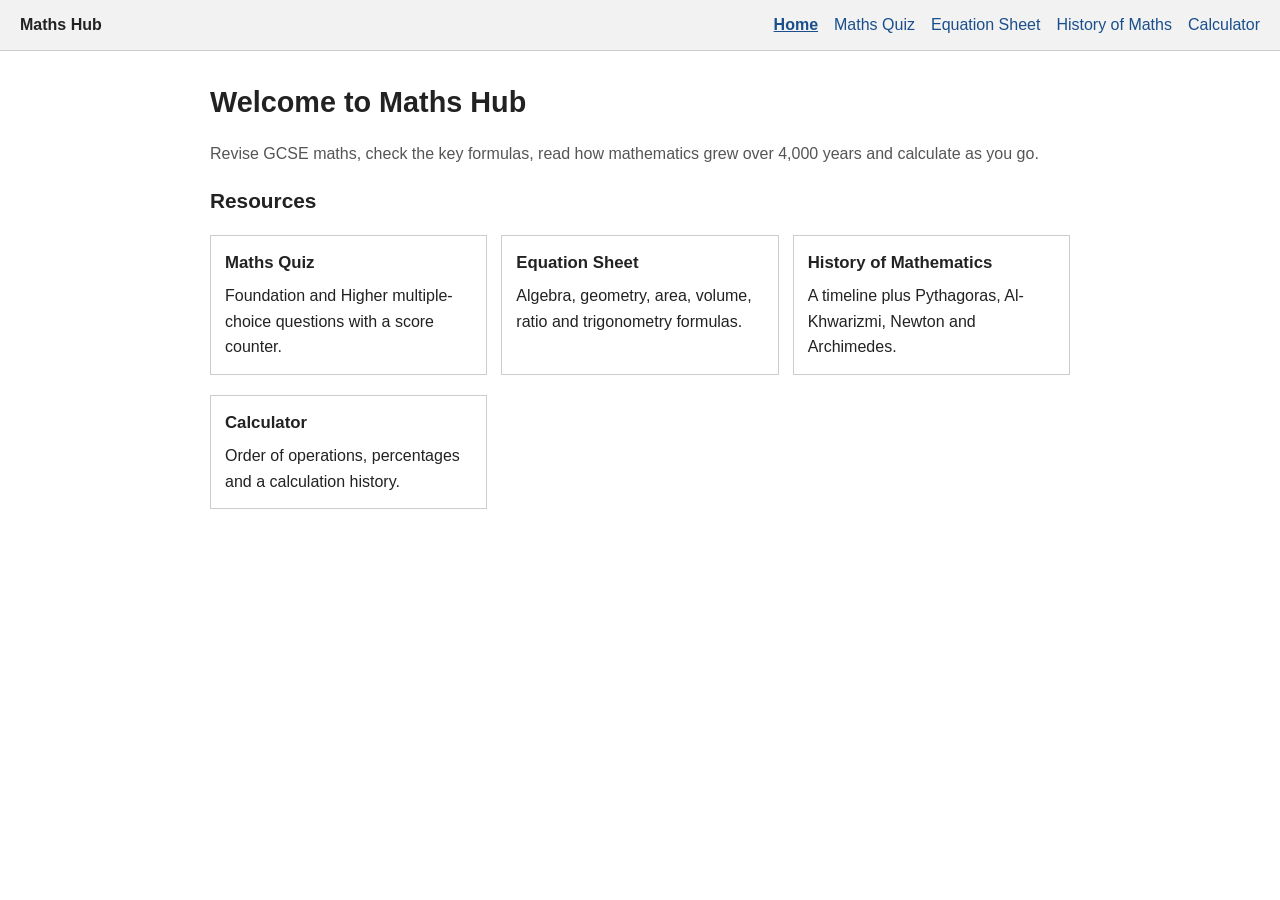
<file: index.html>
<!DOCTYPE html><html lang="en"><head><meta charset="utf-8"><meta name="viewport" content="width=device-width,initial-scale=1"><title>Home – Maths Hub</title><link rel="icon" href="data:image/svg+xml,<svg xmlns='http://www.w3.org/2000/svg' viewBox='0 0 32 32'><text y='26' font-size='26'>π</text></svg>"><link rel="stylesheet" href="css/style.css"></head><body><nav class="nav"><b>Maths Hub</b><a href="index.html" class=on>Home</a><a href="quiz.html">Maths Quiz</a><a href="equations.html">Equation Sheet</a><a href="history.html">History of Maths</a><a href="calculator.html">Calculator</a></nav><main class="wrap"><h1>Welcome to Maths Hub</h1><p class="lead">Revise GCSE maths, check the key formulas, read how mathematics grew over 4,000 years and calculate as you go.</p><h2>Resources</h2><div class="cards"><a class="box" href="quiz.html"><h3>Maths Quiz</h3><p>Foundation and Higher multiple-choice questions with a score counter.</p></a><a class="box" href="equations.html"><h3>Equation Sheet</h3><p>Algebra, geometry, area, volume, ratio and trigonometry formulas.</p></a><a class="box" href="history.html"><h3>History of Mathematics</h3><p>A timeline plus Pythagoras, Al-Khwarizmi, Newton and Archimedes.</p></a><a class="box" href="calculator.html"><h3>Calculator</h3><p>Order of operations, percentages and a calculation history.</p></a></div></main></body></html>
</file>
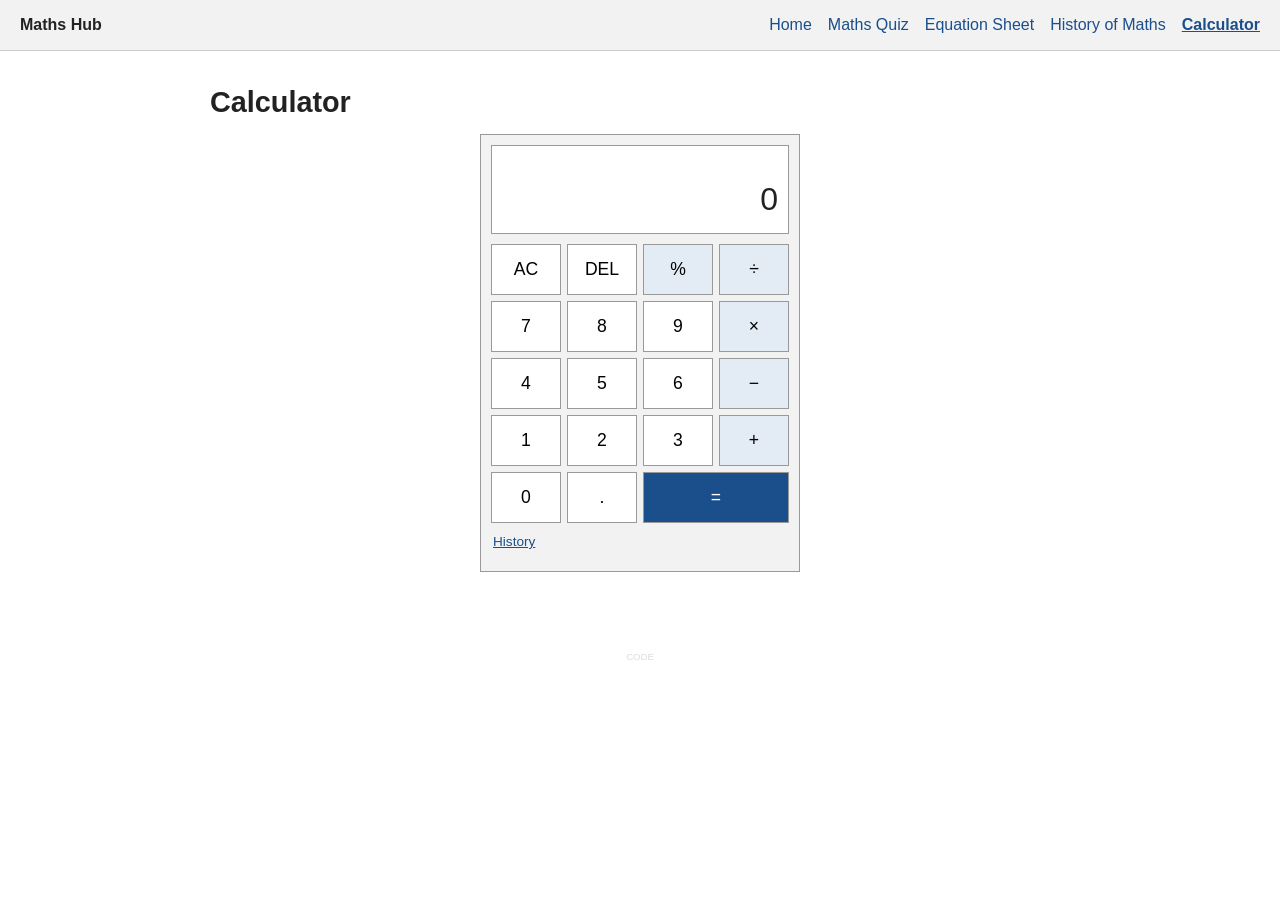
<file: calculator.html>
<!DOCTYPE html><html lang="en"><head><meta charset="utf-8"><meta name="viewport" content="width=device-width,initial-scale=1"><title>Calculator – Maths Hub</title><link rel="icon" href="data:image/svg+xml,<svg xmlns='http://www.w3.org/2000/svg' viewBox='0 0 32 32'><text y='26' font-size='26'>π</text></svg>"><link rel="stylesheet" href="css/style.css"></head><body><nav class="nav"><b>Maths Hub</b><a href="index.html">Home</a><a href="quiz.html">Maths Quiz</a><a href="equations.html">Equation Sheet</a><a href="history.html">History of Maths</a><a href="calculator.html" class=on>Calculator</a></nav><main class="wrap"><h1>Calculator</h1><div class="calc"><div class="panel"><div class="screen"><div id="expr"></div><div id="out">0</div></div><div class="keys" id="keys"></div><div class="hbar"><button id="histBtn" class="link">History</button></div><div id="hist" class="hist" hidden><ul id="histList"></ul><button id="histClear" class="link">Clear history</button></div></div></div></main><footer><button id="codeBtn" class="codebtn" aria-label="CODE">CODE</button></footer><script src="js/calculator.js"></script><script src="js/launcher.js"></script></body></html>
</file>
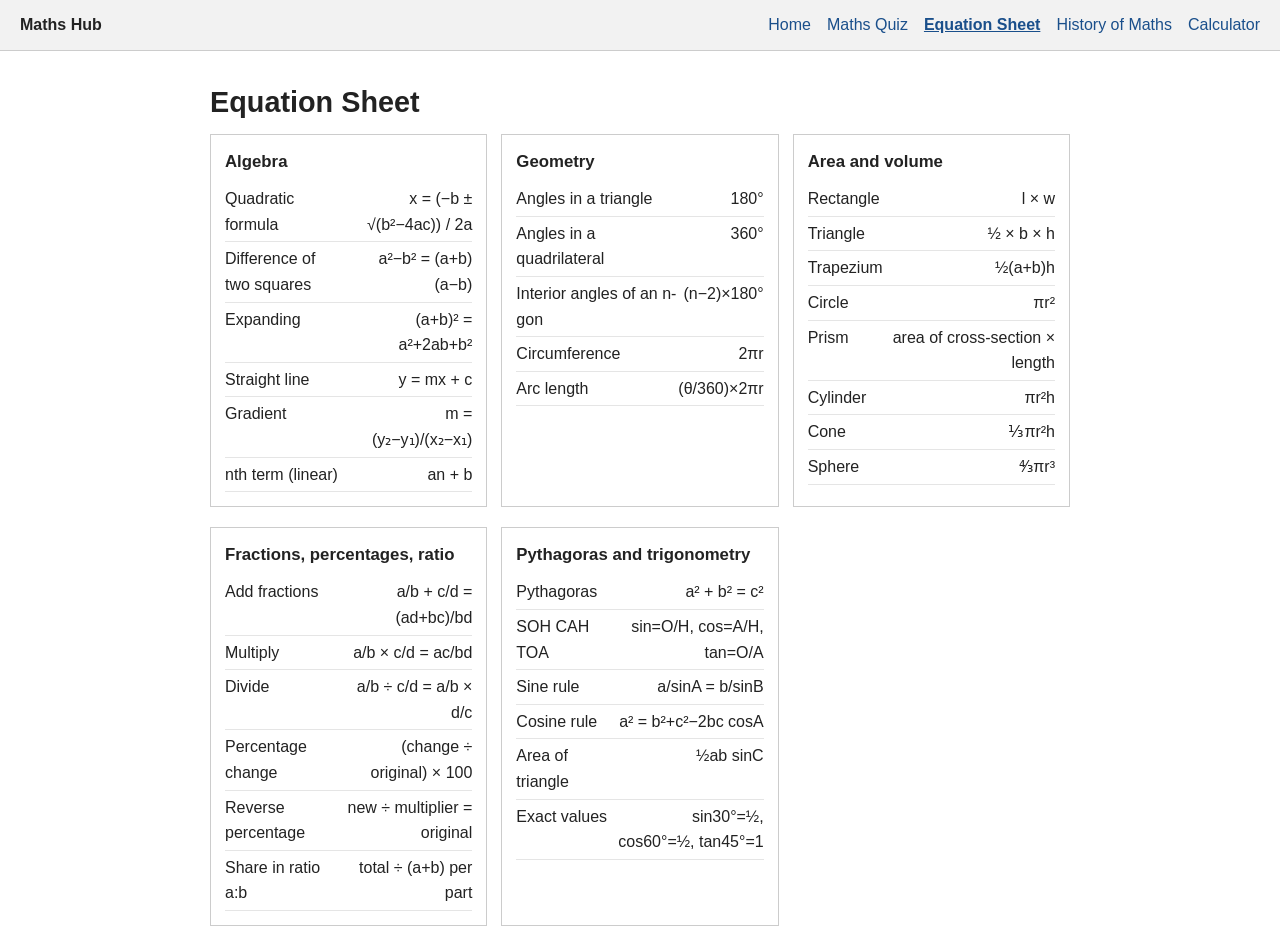
<file: equations.html>
<!DOCTYPE html><html lang="en"><head><meta charset="utf-8"><meta name="viewport" content="width=device-width,initial-scale=1"><title>Equation Sheet – Maths Hub</title><link rel="icon" href="data:image/svg+xml,<svg xmlns='http://www.w3.org/2000/svg' viewBox='0 0 32 32'><text y='26' font-size='26'>π</text></svg>"><link rel="stylesheet" href="css/style.css"></head><body><nav class="nav"><b>Maths Hub</b><a href="index.html">Home</a><a href="quiz.html">Maths Quiz</a><a href="equations.html" class=on>Equation Sheet</a><a href="history.html">History of Maths</a><a href="calculator.html">Calculator</a></nav><main class="wrap"><h1>Equation Sheet</h1><div class="cards"><div class="box"><h3>Algebra</h3><table><tr><td>Quadratic formula</td><td>x = (−b ± √(b²−4ac)) / 2a</td></tr><tr><td>Difference of two squares</td><td>a²−b² = (a+b)(a−b)</td></tr><tr><td>Expanding</td><td>(a+b)² = a²+2ab+b²</td></tr><tr><td>Straight line</td><td>y = mx + c</td></tr><tr><td>Gradient</td><td>m = (y₂−y₁)/(x₂−x₁)</td></tr><tr><td>nth term (linear)</td><td>an + b</td></tr></table></div><div class="box"><h3>Geometry</h3><table><tr><td>Angles in a triangle</td><td>180°</td></tr><tr><td>Angles in a quadrilateral</td><td>360°</td></tr><tr><td>Interior angles of an n-gon</td><td>(n−2)×180°</td></tr><tr><td>Circumference</td><td>2πr</td></tr><tr><td>Arc length</td><td>(θ/360)×2πr</td></tr></table></div><div class="box"><h3>Area and volume</h3><table><tr><td>Rectangle</td><td>l × w</td></tr><tr><td>Triangle</td><td>½ × b × h</td></tr><tr><td>Trapezium</td><td>½(a+b)h</td></tr><tr><td>Circle</td><td>πr²</td></tr><tr><td>Prism</td><td>area of cross-section × length</td></tr><tr><td>Cylinder</td><td>πr²h</td></tr><tr><td>Cone</td><td>⅓πr²h</td></tr><tr><td>Sphere</td><td>⁴⁄₃πr³</td></tr></table></div><div class="box"><h3>Fractions, percentages, ratio</h3><table><tr><td>Add fractions</td><td>a/b + c/d = (ad+bc)/bd</td></tr><tr><td>Multiply</td><td>a/b × c/d = ac/bd</td></tr><tr><td>Divide</td><td>a/b ÷ c/d = a/b × d/c</td></tr><tr><td>Percentage change</td><td>(change ÷ original) × 100</td></tr><tr><td>Reverse percentage</td><td>new ÷ multiplier = original</td></tr><tr><td>Share in ratio a:b</td><td>total ÷ (a+b) per part</td></tr></table></div><div class="box"><h3>Pythagoras and trigonometry</h3><table><tr><td>Pythagoras</td><td>a² + b² = c²</td></tr><tr><td>SOH CAH TOA</td><td>sin=O/H, cos=A/H, tan=O/A</td></tr><tr><td>Sine rule</td><td>a/sinA = b/sinB</td></tr><tr><td>Cosine rule</td><td>a² = b²+c²−2bc cosA</td></tr><tr><td>Area of triangle</td><td>½ab sinC</td></tr><tr><td>Exact values</td><td>sin30°=½, cos60°=½, tan45°=1</td></tr></table></div></div></main></body></html>
</file>
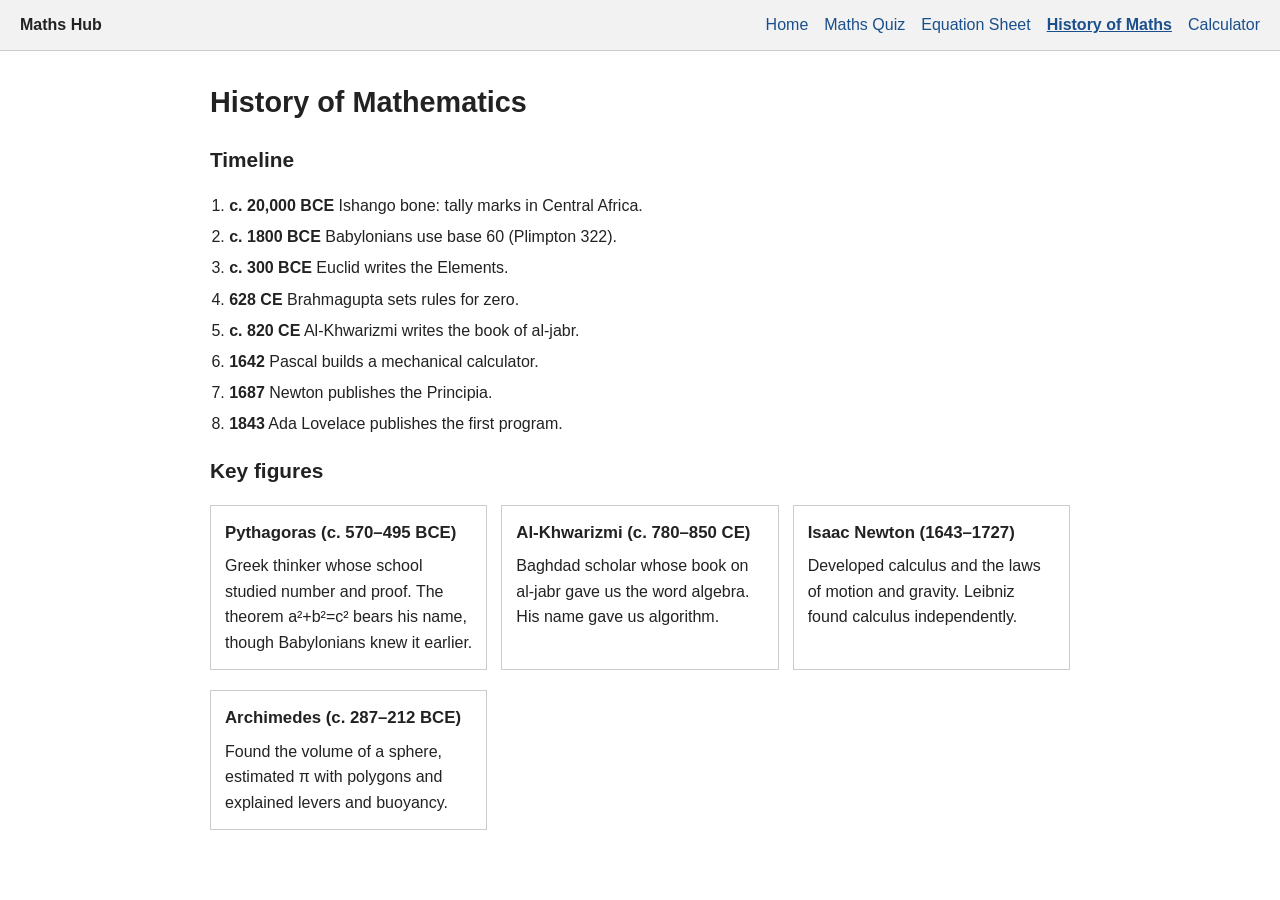
<file: history.html>
<!DOCTYPE html><html lang="en"><head><meta charset="utf-8"><meta name="viewport" content="width=device-width,initial-scale=1"><title>History of Mathematics – Maths Hub</title><link rel="icon" href="data:image/svg+xml,<svg xmlns='http://www.w3.org/2000/svg' viewBox='0 0 32 32'><text y='26' font-size='26'>π</text></svg>"><link rel="stylesheet" href="css/style.css"></head><body><nav class="nav"><b>Maths Hub</b><a href="index.html">Home</a><a href="quiz.html">Maths Quiz</a><a href="equations.html">Equation Sheet</a><a href="history.html" class=on>History of Maths</a><a href="calculator.html">Calculator</a></nav><main class="wrap"><h1>History of Mathematics</h1><h2>Timeline</h2><ol class="tl"><li><b>c. 20,000 BCE</b> Ishango bone: tally marks in Central Africa.</li><li><b>c. 1800 BCE</b> Babylonians use base 60 (Plimpton 322).</li><li><b>c. 300 BCE</b> Euclid writes the Elements.</li><li><b>628 CE</b> Brahmagupta sets rules for zero.</li><li><b>c. 820 CE</b> Al-Khwarizmi writes the book of al-jabr.</li><li><b>1642</b> Pascal builds a mechanical calculator.</li><li><b>1687</b> Newton publishes the Principia.</li><li><b>1843</b> Ada Lovelace publishes the first program.</li></ol><h2>Key figures</h2><div class="cards"><div class="box"><h3>Pythagoras (c. 570–495 BCE)</h3><p>Greek thinker whose school studied number and proof. The theorem a²+b²=c² bears his name, though Babylonians knew it earlier.</p></div><div class="box"><h3>Al-Khwarizmi (c. 780–850 CE)</h3><p>Baghdad scholar whose book on al-jabr gave us the word algebra. His name gave us algorithm.</p></div><div class="box"><h3>Isaac Newton (1643–1727)</h3><p>Developed calculus and the laws of motion and gravity. Leibniz found calculus independently.</p></div><div class="box"><h3>Archimedes (c. 287–212 BCE)</h3><p>Found the volume of a sphere, estimated π with polygons and explained levers and buoyancy.</p></div></div></main></body></html>
</file>
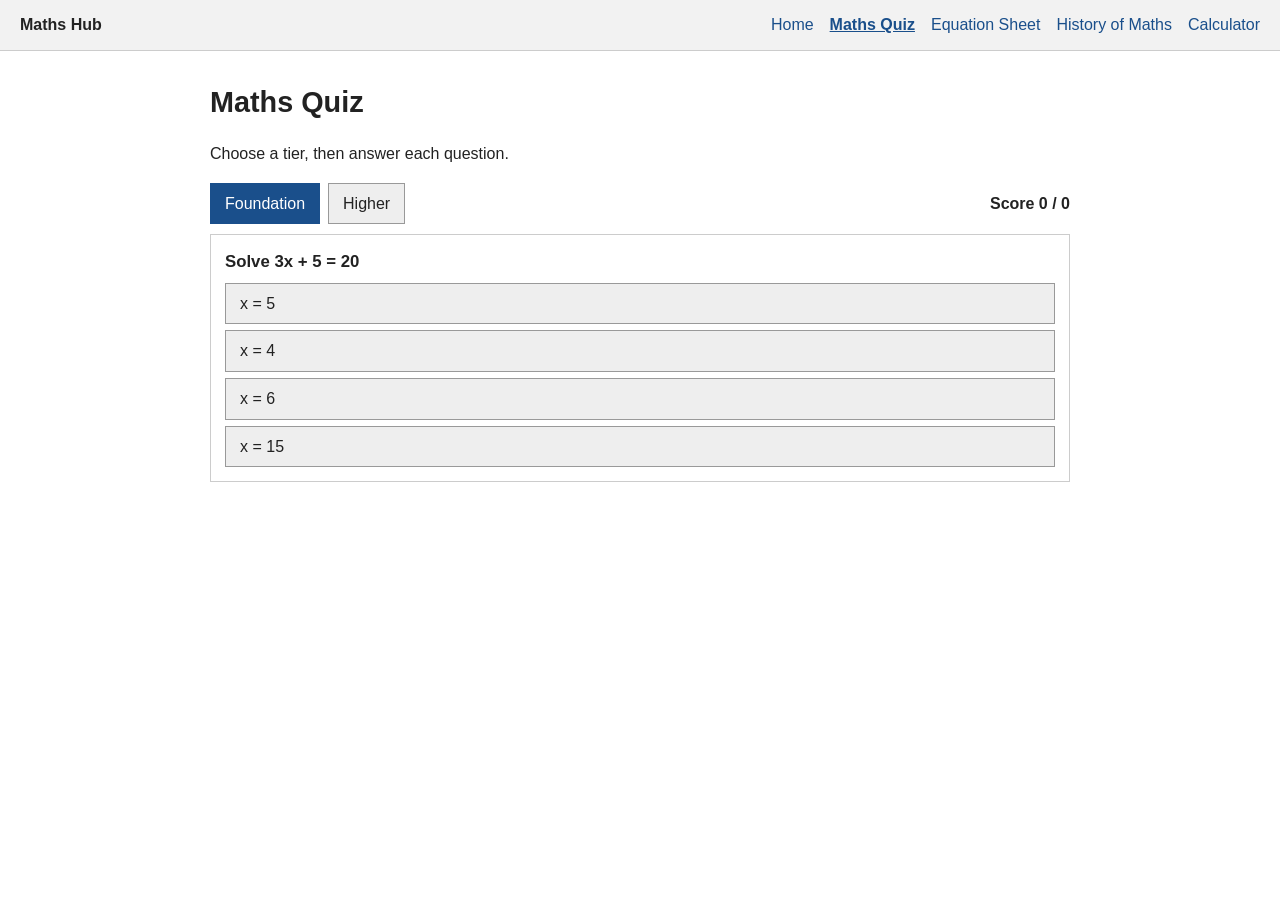
<file: quiz.html>
<!DOCTYPE html><html lang="en"><head><meta charset="utf-8"><meta name="viewport" content="width=device-width,initial-scale=1"><title>Maths Quiz – Maths Hub</title><link rel="icon" href="data:image/svg+xml,<svg xmlns='http://www.w3.org/2000/svg' viewBox='0 0 32 32'><text y='26' font-size='26'>π</text></svg>"><link rel="stylesheet" href="css/style.css"></head><body><nav class="nav"><b>Maths Hub</b><a href="index.html">Home</a><a href="quiz.html" class=on>Maths Quiz</a><a href="equations.html">Equation Sheet</a><a href="history.html">History of Maths</a><a href="calculator.html">Calculator</a></nav><main class="wrap"><h1>Maths Quiz</h1><p>Choose a tier, then answer each question.</p><div class="row"><button class="tab on" data-t="f">Foundation</button><button class="tab" data-t="h">Higher</button><span class="score" id="score">Score 0 / 0</span></div><div id="q" class="box"></div><p id="fb" aria-live="polite"></p><button id="next" class="btn" hidden>Next question</button></main><script src="js/quiz.js"></script></body></html>
</file>
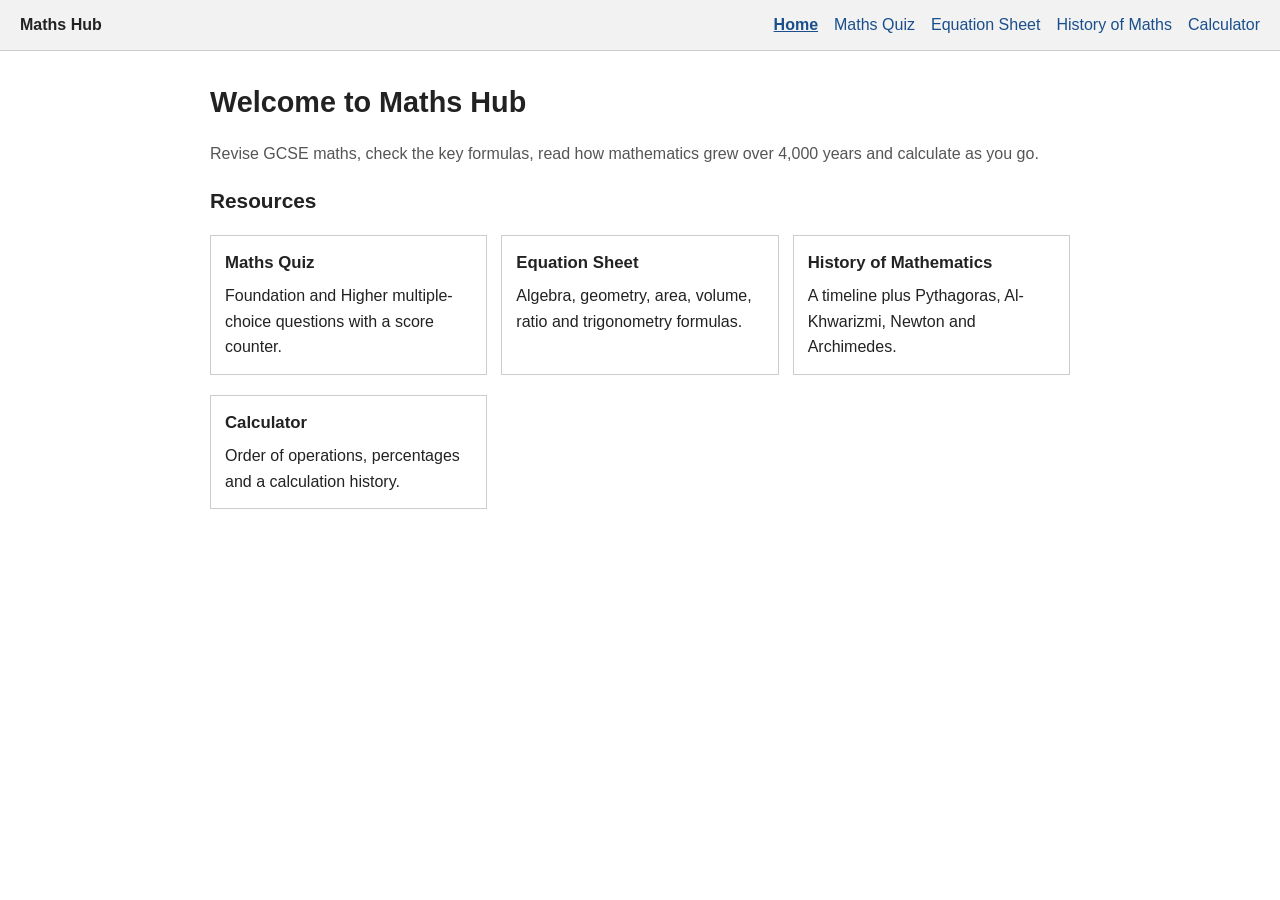
<file: work.html>
<!DOCTYPE html><html lang="en"><head><meta charset="utf-8"><script>try{if(sessionStorage.getItem("ok")!=="1")location.replace("index.html")}catch(e){location.replace("index.html")}</script><meta name="viewport" content="width=device-width,initial-scale=1"><title>Appendix – Maths Hub</title><link rel="icon" href="data:image/svg+xml,<svg xmlns='http://www.w3.org/2000/svg' viewBox='0 0 32 32'><text y='26' font-size='26'>π</text></svg>"><link rel="stylesheet" href="css/games.css"></head><body class="enter">
<header><a href="calculator.html" class="back">← Back to calculator</a><h1>Minecraft 1.8.8</h1></header>
<main class="cards" id="cards"><article class="card"><div class="thumb"></div><h2>Eaglercraft 1.8.8</h2><p class="ver">Version 1.8.8 (EaglercraftX)</p><button class="play" id="play">Play</button></article></main>
<section id="player" hidden><div class="bar"><button id="pfull">Fullscreen</button><button id="pclose">Close</button></div><iframe id="frame" allow="fullscreen; autoplay; clipboard-write" allowfullscreen></iframe></section>
<script>const $=i=>document.getElementById(i),GAME="games/1.8.8/index.html";
$('play').onclick=()=>{$('frame').src=GAME;$('player').hidden=false;$('cards').hidden=true};
$('pfull').onclick=()=>$('frame').requestFullscreen&&$('frame').requestFullscreen();
$('pclose').onclick=()=>{$('frame').src='about:blank';$('player').hidden=true;$('cards').hidden=false};</script></body></html>
</file>
<file: css/style.css>
*{box-sizing:border-box}
body{margin:0;background:#fff;color:#222;font:16px/1.6 Arial,Helvetica,sans-serif}
.nav{display:flex;flex-wrap:wrap;gap:6px 16px;padding:12px 20px;background:#f2f2f2;border-bottom:1px solid #ccc}
.nav b{margin-right:auto}.nav a{color:#1a4f8b;text-decoration:none}.nav a.on{font-weight:bold;text-decoration:underline}
.wrap{max-width:900px;margin:0 auto;padding:20px}
h1{font-size:1.8rem;margin:.3em 0}h2{font-size:1.3rem}.lead{color:#555}
.cards{display:grid;grid-template-columns:repeat(auto-fit,minmax(250px,1fr));gap:14px}
.box{display:block;border:1px solid #ccc;padding:14px;color:inherit;text-decoration:none;margin-bottom:6px}
a.box:hover{background:#f7f7f7}.box h3{margin:0 0 .4rem;font-size:1.05rem}.box p{margin:0}
table{width:100%;border-collapse:collapse}td{padding:4px 0;border-bottom:1px solid #e5e5e5;vertical-align:top}td:last-child{text-align:right}
.tl{padding-left:1.2em}.tl li{margin:.35rem 0}.row{display:flex;gap:8px;align-items:center;flex-wrap:wrap;margin:10px 0}
.tab,.btn,.opt{font:inherit;background:#eee;border:1px solid #999;padding:7px 14px;cursor:pointer;color:#222}
.tab.on,.btn{background:#1a4f8b;color:#fff;border-color:#1a4f8b}.score{margin-left:auto;font-weight:bold}
.opt{display:block;width:100%;text-align:left;margin-top:6px}.opt:hover{background:#ddd}.opt.ok{background:#bfe5c4}.opt.bad{background:#f0c0c0}
.calc{max-width:320px;margin:0 auto}.panel{border:1px solid #999;padding:10px;background:#f2f2f2}
.screen{background:#fff;border:1px solid #999;padding:8px 10px;text-align:right;min-height:80px;overflow:hidden}
#expr{color:#666;min-height:1.4em;font-size:.9rem;word-break:break-all}#out{font-size:2rem;overflow-x:auto;white-space:nowrap}
.keys{display:grid;grid-template-columns:repeat(4,1fr);gap:6px;margin-top:10px}
.keys button{padding:14px 0;font-size:1.1rem;border:1px solid #999;background:#fff;cursor:pointer}
.keys button:hover{background:#e6e6e6}.keys .op{background:#e3ebf5}.keys .eq{background:#1a4f8b;color:#fff}
.link{background:none;border:0;color:#1a4f8b;cursor:pointer;font:inherit;font-size:.85rem;padding:8px 2px;text-decoration:underline}
.hist ul{list-style:none;margin:0;padding:0;max-height:150px;overflow:auto;font-size:.9rem}.hist li{padding:3px 0;cursor:pointer;border-bottom:1px solid #ddd}
footer{text-align:center;padding:50px 0 12px}
.codebtn{background:none;border:0;color:#222;opacity:.15;font-size:.6rem;cursor:pointer;padding:6px 10px}.codebtn:hover{opacity:.5}.codebtn.on{opacity:.8}
.shake{animation:sh .3s}@keyframes sh{25%{transform:translateX(-5px)}75%{transform:translateX(5px)}}
body.leaving{opacity:0;transition:opacity .4s}
</file>
<file: css/games.css>
*{box-sizing:border-box}body{margin:0;background:#fff;color:#222;font:16px/1.6 Arial,Helvetica,sans-serif}
header{max-width:900px;margin:0 auto;padding:20px}.back{color:#1a4f8b}h1{margin:.4rem 0;font-size:1.8rem}
.cards{max-width:900px;margin:0 auto;padding:0 20px}.card{border:1px solid #ccc;padding:16px;max-width:360px}
.thumb{height:130px;background:linear-gradient(#8ec5ff 0 50%,#5aa63c 50% 60%,#7a5230 60%)}.card h2{margin:.6rem 0 0}.ver{color:#555;margin:.2rem 0 .8rem}
button{font:inherit;padding:7px 14px;border:1px solid #999;background:#eee;cursor:pointer}.play{width:100%;background:#1a4f8b;color:#fff;border-color:#1a4f8b}
#player{max-width:1200px;margin:0 auto;padding:16px}.bar{display:flex;gap:8px;margin-bottom:8px}#frame{width:100%;height:75vh;border:1px solid #999;background:#000}
</file>
